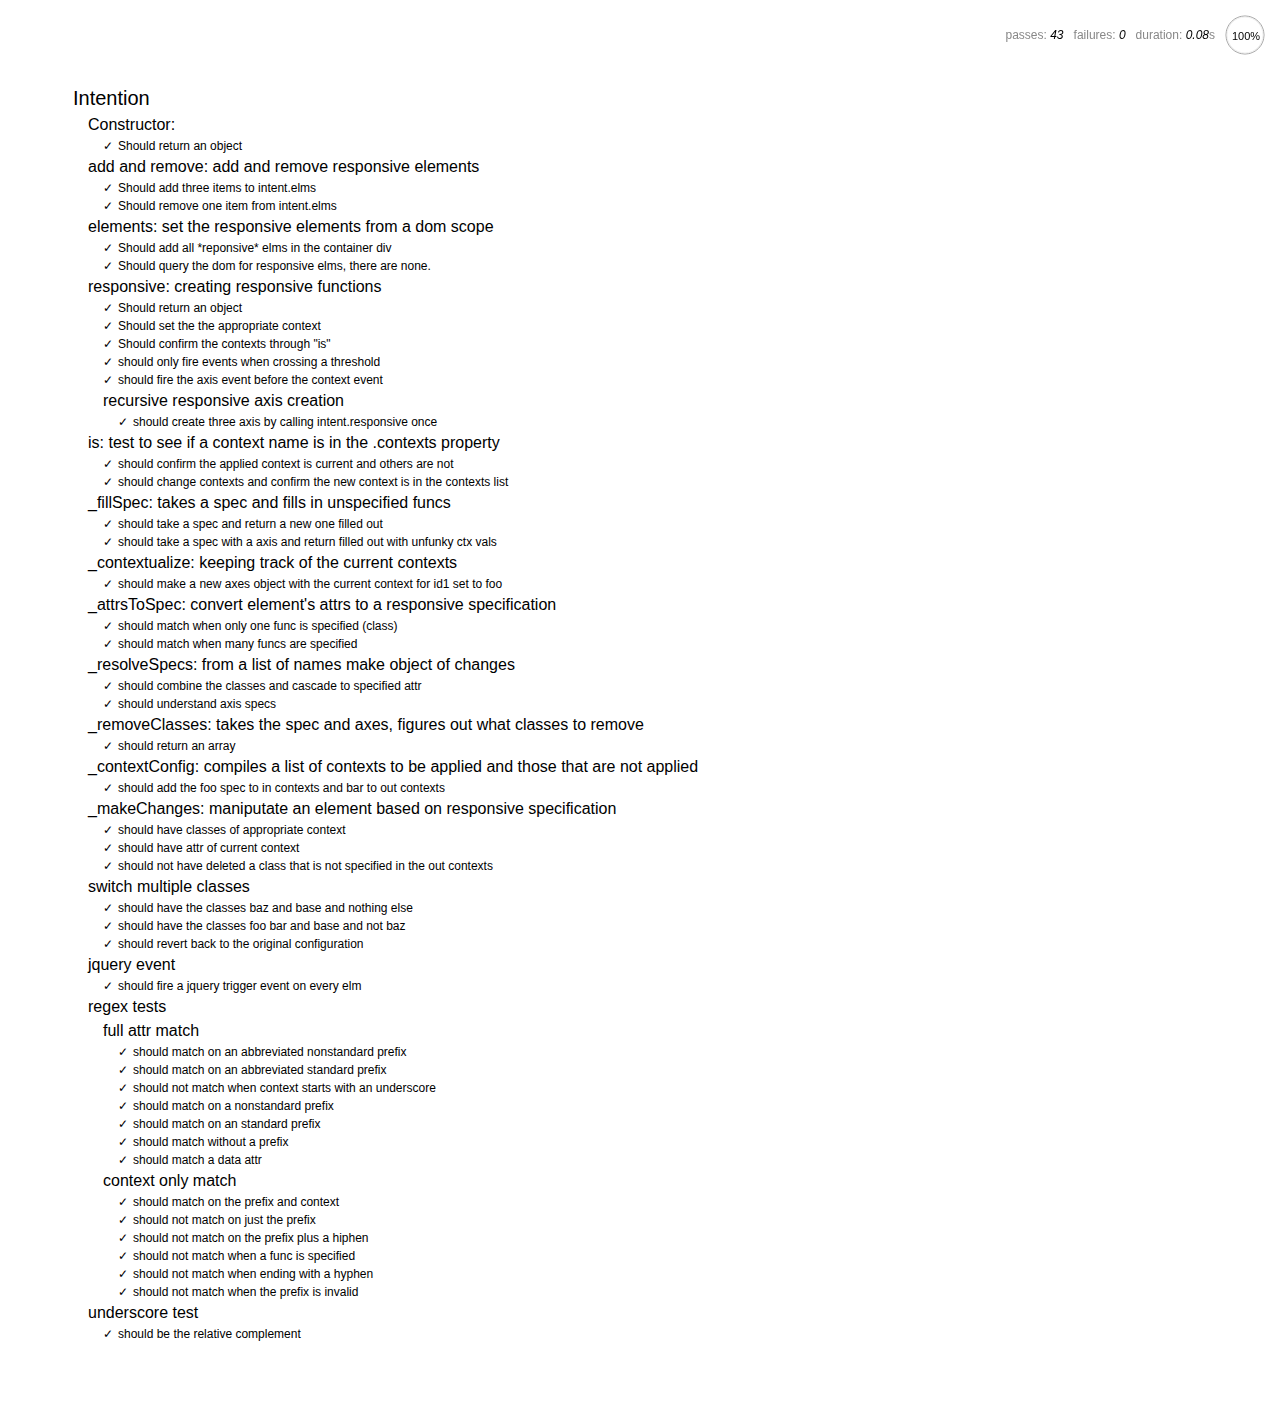
<file: intention/test/index.html>
<!doctype html>
<html>
<head>
	<title>intention tests</title>

	<link rel="stylesheet" href="vendor/mocha.css" />

</head>
<body>
	<div id="mocha"></div>
  <script src="vendor/jquery.js"></script>

  <script src="vendor/mocha.js"></script>

  <script src="vendor/expect.js"></script>
  <script>mocha.setup('bdd')</script>

  <!-- source -->
  <script src="vendor/underscore.js"></script>
  <script src="../intention.js"></script>

  <!-- tests -->
  <script src="intention.tests.js"></script>

	<script>
    $(function() {
      mocha.run();
    })
  </script>
</body>
</html>
</file>
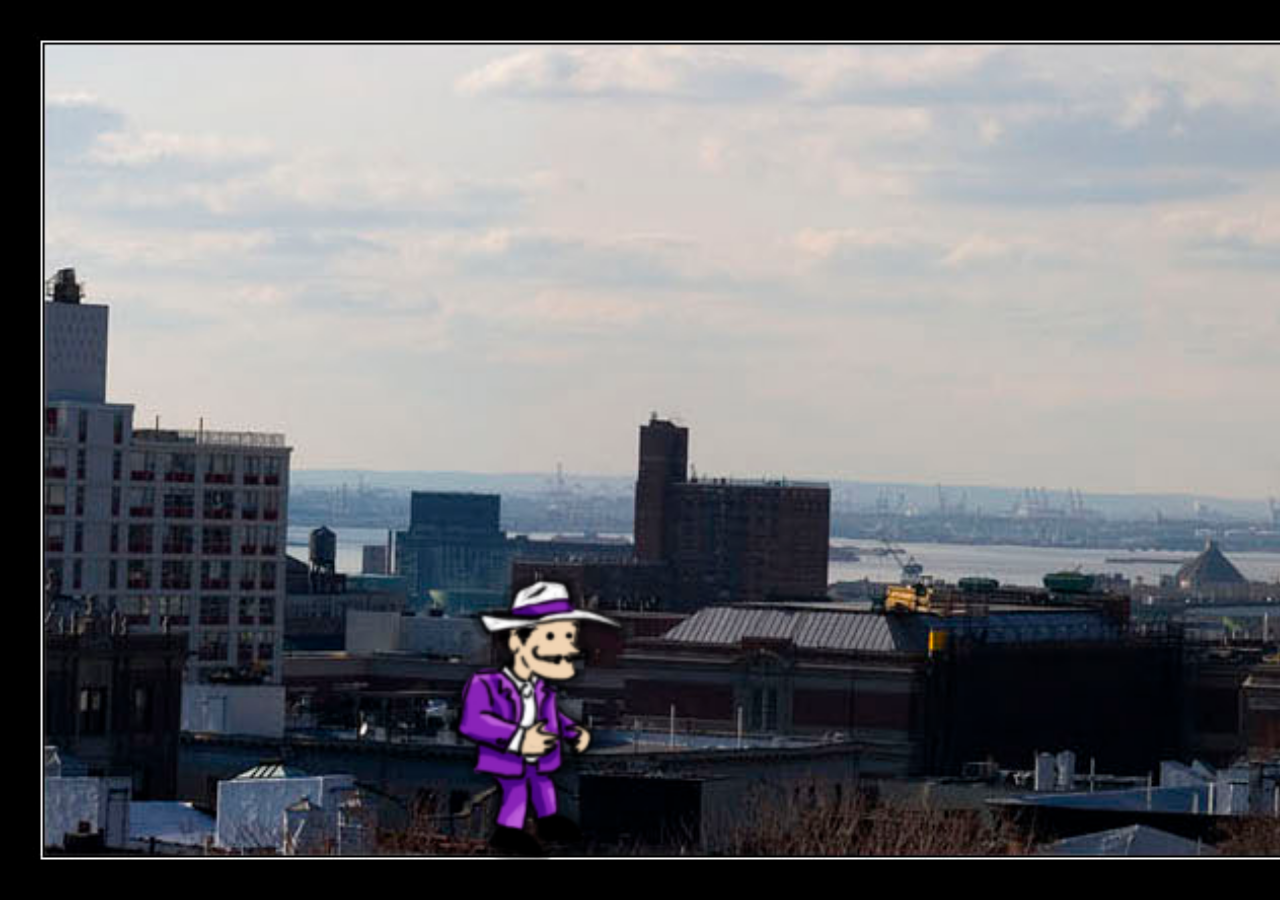
<file: intention/examples/animation/index.html>
<!DOCTYPE html>
<html>
<head>
	<style>
		body {
			position: absolute;
			height:100%;
			width: 100%;
			top:0;
			left:0;
			margin:0;
		}

		.panorama {
			height:100%;
			background:red;
			position: relative;
		}

		.panorama img {
			height:100%;
			display: block;
		}

		#guy {
			height:200px;
			width: 200px;
			position: fixed;
			bottom:0;
			left:50%;
			margin-left:-100px;
			/*background: yellow;*/
			z-index: 2;
			background-image: url(img/walking.png);
			background-repeat: no-repeat;
			transform-origin:100% 100%;
			-webkit-transform-origin:100% 100%;
			-moz-transform-origin:100% 100%;

			transform:scale3d(2,2,2);
			-webkit-transform:scale3d(2,2,2);
			-moz-transform:scale3d(2,2,2);
		}

		#guy.step1.forwards {
			background-position:0 0;
		}
		#guy.step2.forwards {
			background-position:-200px 0;
		}
		#guy.step3.forwards {
			background-position:-400px 0;
		}
		#guy.step4.forwards {
			background-position:-600px 0;
		}

		#guy.step1.backwards {
			background-position:0px -200px;
		}
		#guy.step2.backwards {
			background-position:-200px -200px;
		}
		#guy.step3.backwards {
			background-position:-400px -200px;
		}
		#guy.step4.backwards {
			background-position:-600px -200px;
		}
	</style>

	<script src="http://ajax.googleapis.com/ajax/libs/jquery/1.9.1/jquery.min.js"></script>

	<script src="../../test/vendor/underscore.js"></script>
	<script src="../../intention.js"></script>

	<title>animation</title>

</head>
<body>
	<div class="panorama">
		<div id="guy" class="right"
			intent
                     in-walk:
                     in-direction:
			></div>

		<img src="img/Brooklyn_Panorama_2_small.jpg" />
	</div>
	<script>
		var intent = new Intention;

		var walking = intent.responsive({
     		ID:'walk',
      		contexts:[
	    	{name: 'step1', div:0},
	    	{name:'step2', div:1},
	    	{name:'step3', div:2},
	    	{name:'step4', div:3}],

	    	matcher: function(measure, ctx){
	    		return (Math.floor(measure/100) % 4) === ctx.div ? true : false;
	    	},

	    	measure: function(){
	    		return window.pageXOffset ? window.pageXOffset : window.document.documentElement.scrollLeft;
	    	}
	    }).respond;



		var lastXOffset = 0,

		flip = intent.responsive({
	      	ID:'direction',
	      	contexts:[
			{name:'backwards', val:0},
			{name:'forwards', val:1/0}],

			matcher: function(measure, ctx){
			if((measure - lastXOffset) < ctx.val) {
				lastXOffset = measure;
				return true;
			}

			lastXOffset = measure;
			return false;

			},

			measure: function(){
			return window.pageXOffset ? window.pageXOffset : window.document.documentElement.scrollLeft;
		  }

		}).respond;

		walking();
		flip();

		intent.elements(document);

		$(window).on('scroll', walking);
		$(window).on('scroll', flip);

	</script>
</body>
</html>
</file>
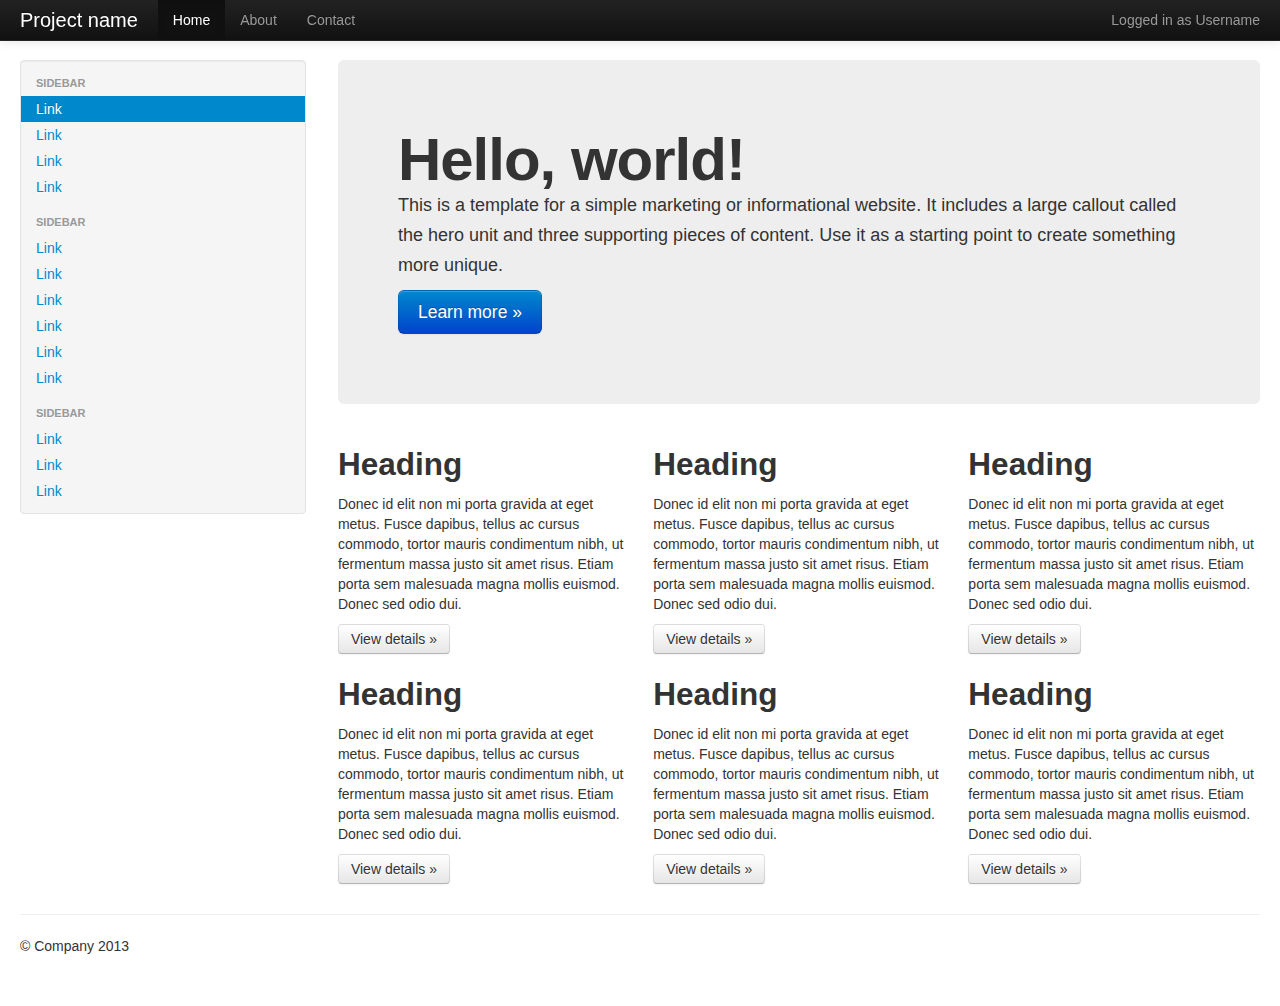
<file: intention/examples/bootstrapddd/index.html>
<!DOCTYPE html>
<html lang="en">
  <head>
    <meta charset="utf-8">
    <title>Bootstrap, from Twitter</title>
    <meta name="viewport" content="width=device-width, initial-scale=1.0">
    <meta name="description" content="">
    <meta name="author" content="">

    <!-- Le styles -->
    <link href="css/bootstrap.css" rel="stylesheet">
    <style type="text/css">
      body {
        padding-top: 60px;
        padding-bottom: 40px;
      }
      .sidebar-nav {
        padding: 9px 0;
      }

      @media (max-width: 980px) {
        /* Enable use of floated navbar text */
        .navbar-text.pull-right {
          float: none;
          padding-left: 5px;
          padding-right: 5px;
        }
      }
    </style>
    <link href="css/bootstrap-responsive.css" rel="stylesheet">

    <!-- HTML5 shim, for IE6-8 support of HTML5 elements -->
    <!--[if lt IE 9]>
      <script src="../assets/js/html5shiv.js"></script>
    <![endif]-->

  </head>

  <body>
    <div class="navbar navbar-inverse navbar-fixed-top">
      <div class="navbar-inner">
        <div class="container-fluid">
          <button type="button" class="btn btn-navbar" 
            intent
            in-mobile-data-toggle="collapse"
            in-mobile-data-target=".nav-collapse">

            <span class="icon-bar"></span>
            <span class="icon-bar"></span>
            <span class="icon-bar"></span>
          </button>
          <a class="brand" href="#">Project name</a>
          <div class="nav-collapse collapse">
            <p class="navbar-text pull-right">
              Logged in as <a href="#" class="navbar-link">Username</a>
            </p>
            <ul class="nav">
              <li class="active"><a href="#">Home</a></li>
              <li><a href="#about">About</a></li>
              <li><a href="#contact">Contact</a></li>
            </ul>
          </div><!--/.nav-collapse -->
        </div>
      </div>
    </div>

    <div class="container-fluid">
      <div class="row-fluid">
        <div class="span3">
          <div class="well sidebar-nav">
            <ul class="nav nav-list">
              <li class="nav-header">Sidebar</li>
              <li class="active"><a href="#">Link</a></li>
              <li><a href="#">Link</a></li>
              <li><a href="#">Link</a></li>
              <li><a href="#">Link</a></li>
              <li class="nav-header">Sidebar</li>
              <li><a href="#">Link</a></li>
              <li><a href="#">Link</a></li>
              <li><a href="#">Link</a></li>
              <li><a href="#">Link</a></li>
              <li><a href="#">Link</a></li>
              <li><a href="#">Link</a></li>
              <li class="nav-header">Sidebar</li>
              <li><a href="#">Link</a></li>
              <li><a href="#">Link</a></li>
              <li><a href="#">Link</a></li>
            </ul>
          </div><!--/.well -->
        </div><!--/span-->
        <div class="span9">
          <div class="hero-unit">
            <h1>Hello, world!</h1>
            <p>This is a template for a simple marketing or informational website. It includes a large callout called the hero unit and three supporting pieces of content. Use it as a starting point to create something more unique.</p>
            <p><a href="#" class="btn btn-primary btn-large">Learn more &raquo;</a></p>
          </div>
          <div class="row-fluid">
            <div class="span4">
              <h2>Heading</h2>
              <p>Donec id elit non mi porta gravida at eget metus. Fusce dapibus, tellus ac cursus commodo, tortor mauris condimentum nibh, ut fermentum massa justo sit amet risus. Etiam porta sem malesuada magna mollis euismod. Donec sed odio dui. </p>
              <p><a class="btn" href="#">View details &raquo;</a></p>
            </div><!--/span-->
            <div class="span4">
              <h2>Heading</h2>
              <p>Donec id elit non mi porta gravida at eget metus. Fusce dapibus, tellus ac cursus commodo, tortor mauris condimentum nibh, ut fermentum massa justo sit amet risus. Etiam porta sem malesuada magna mollis euismod. Donec sed odio dui. </p>
              <p><a class="btn" href="#">View details &raquo;</a></p>
            </div><!--/span-->
            <div class="span4">
              <h2>Heading</h2>
              <p>Donec id elit non mi porta gravida at eget metus. Fusce dapibus, tellus ac cursus commodo, tortor mauris condimentum nibh, ut fermentum massa justo sit amet risus. Etiam porta sem malesuada magna mollis euismod. Donec sed odio dui. </p>
              <p><a class="btn" href="#">View details &raquo;</a></p>
            </div><!--/span-->
          </div><!--/row-->
          <div class="row-fluid">
            <div class="span4">
              <h2>Heading</h2>
              <p>Donec id elit non mi porta gravida at eget metus. Fusce dapibus, tellus ac cursus commodo, tortor mauris condimentum nibh, ut fermentum massa justo sit amet risus. Etiam porta sem malesuada magna mollis euismod. Donec sed odio dui. </p>
              <p><a class="btn" href="#">View details &raquo;</a></p>
            </div><!--/span-->
            <div class="span4">
              <h2>Heading</h2>
              <p>Donec id elit non mi porta gravida at eget metus. Fusce dapibus, tellus ac cursus commodo, tortor mauris condimentum nibh, ut fermentum massa justo sit amet risus. Etiam porta sem malesuada magna mollis euismod. Donec sed odio dui. </p>
              <p><a class="btn" href="#">View details &raquo;</a></p>
            </div><!--/span-->
            <div class="span4">
              <h2>Heading</h2>
              <p>Donec id elit non mi porta gravida at eget metus. Fusce dapibus, tellus ac cursus commodo, tortor mauris condimentum nibh, ut fermentum massa justo sit amet risus. Etiam porta sem malesuada magna mollis euismod. Donec sed odio dui. </p>
              <p><a class="btn" href="#">View details &raquo;</a></p>
            </div><!--/span-->
          </div><!--/row-->
        </div><!--/span-->
      </div><!--/row-->

      <hr>

      <footer>
        <p>&copy; Company 2013</p>
      </footer>

    </div><!--/.fluid-container-->

    <!-- Le javascript
    ================================================== -->
    <!-- Placed at the end of the document so the pages load faster -->
    <script src="js/jquery.js"></script>

    <script type="text/javascript" src="js/underscore.js"></script>
    <script type="text/javascript" src="../../intention.js"></script>
    <script type="text/javascript" src="../../context.js"></script>

    <script src="js/bootstrap.js"></script>
    
  </body>
</html>
</file>
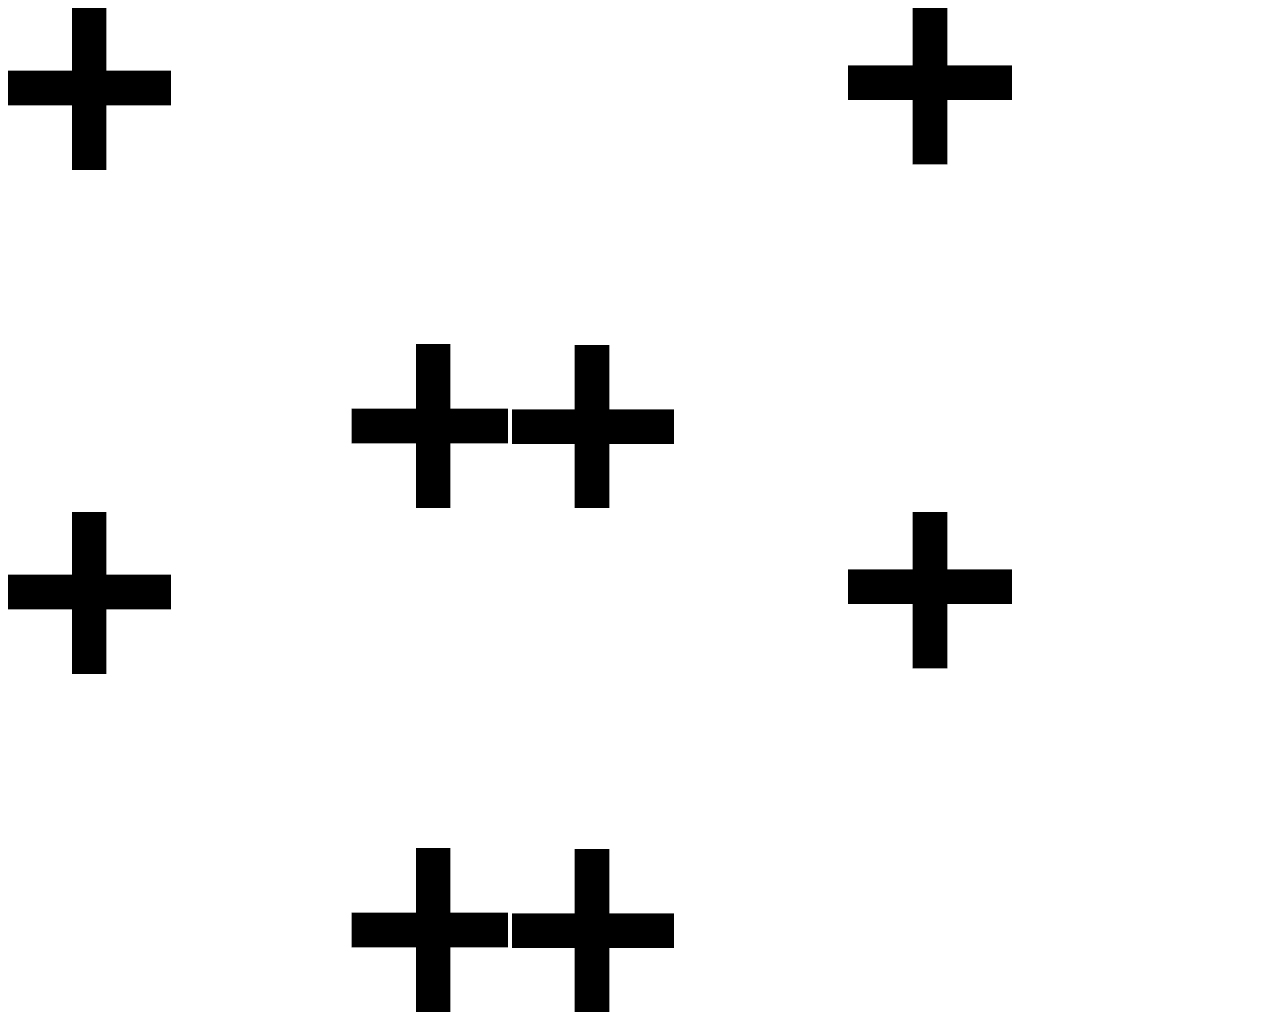
<file: intention/examples/performance/index.html>
<html>
<head>
	<title>image loading performance test</title>

</head>
<body>
	<img src="img/src.jpg" />
	<img intent in-base-src="img/tn-src.jpg" />
	<img intent in-base-src="img/tn-src2.jpg" />
	<img intent in-base-src="img/tn-src3.jpg" />
	<script src="http://ajax.googleapis.com/ajax/libs/jquery/1.9.1/jquery.min.js"></script>
	<script src="../../test/vendor/underscore.js"></script>
	<script src="../../intention.js"></script>
	<script type="text/javascript">
		var intent = new Intention;
		
		intent.responsive([{name:'base'}]).respond('base');

		intent.elements(document);

	</script>
</body>
</html>
</file>
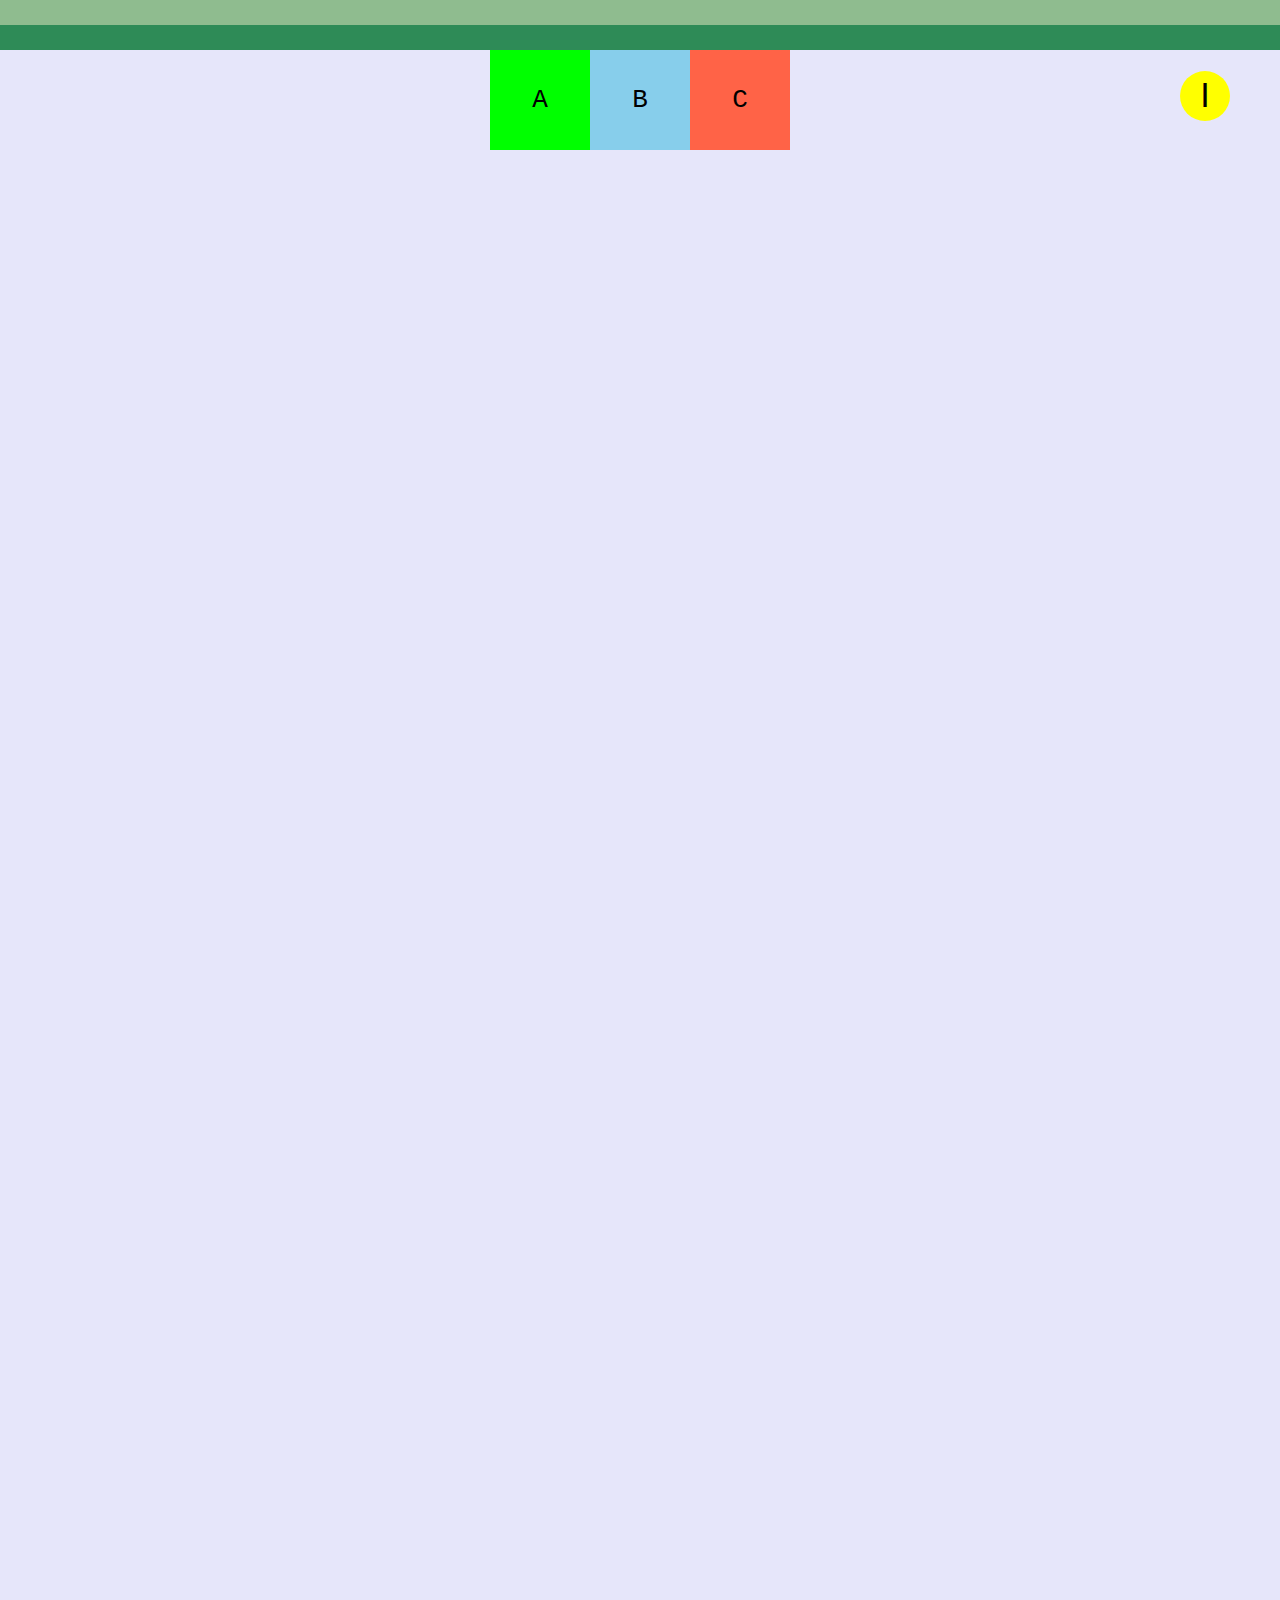
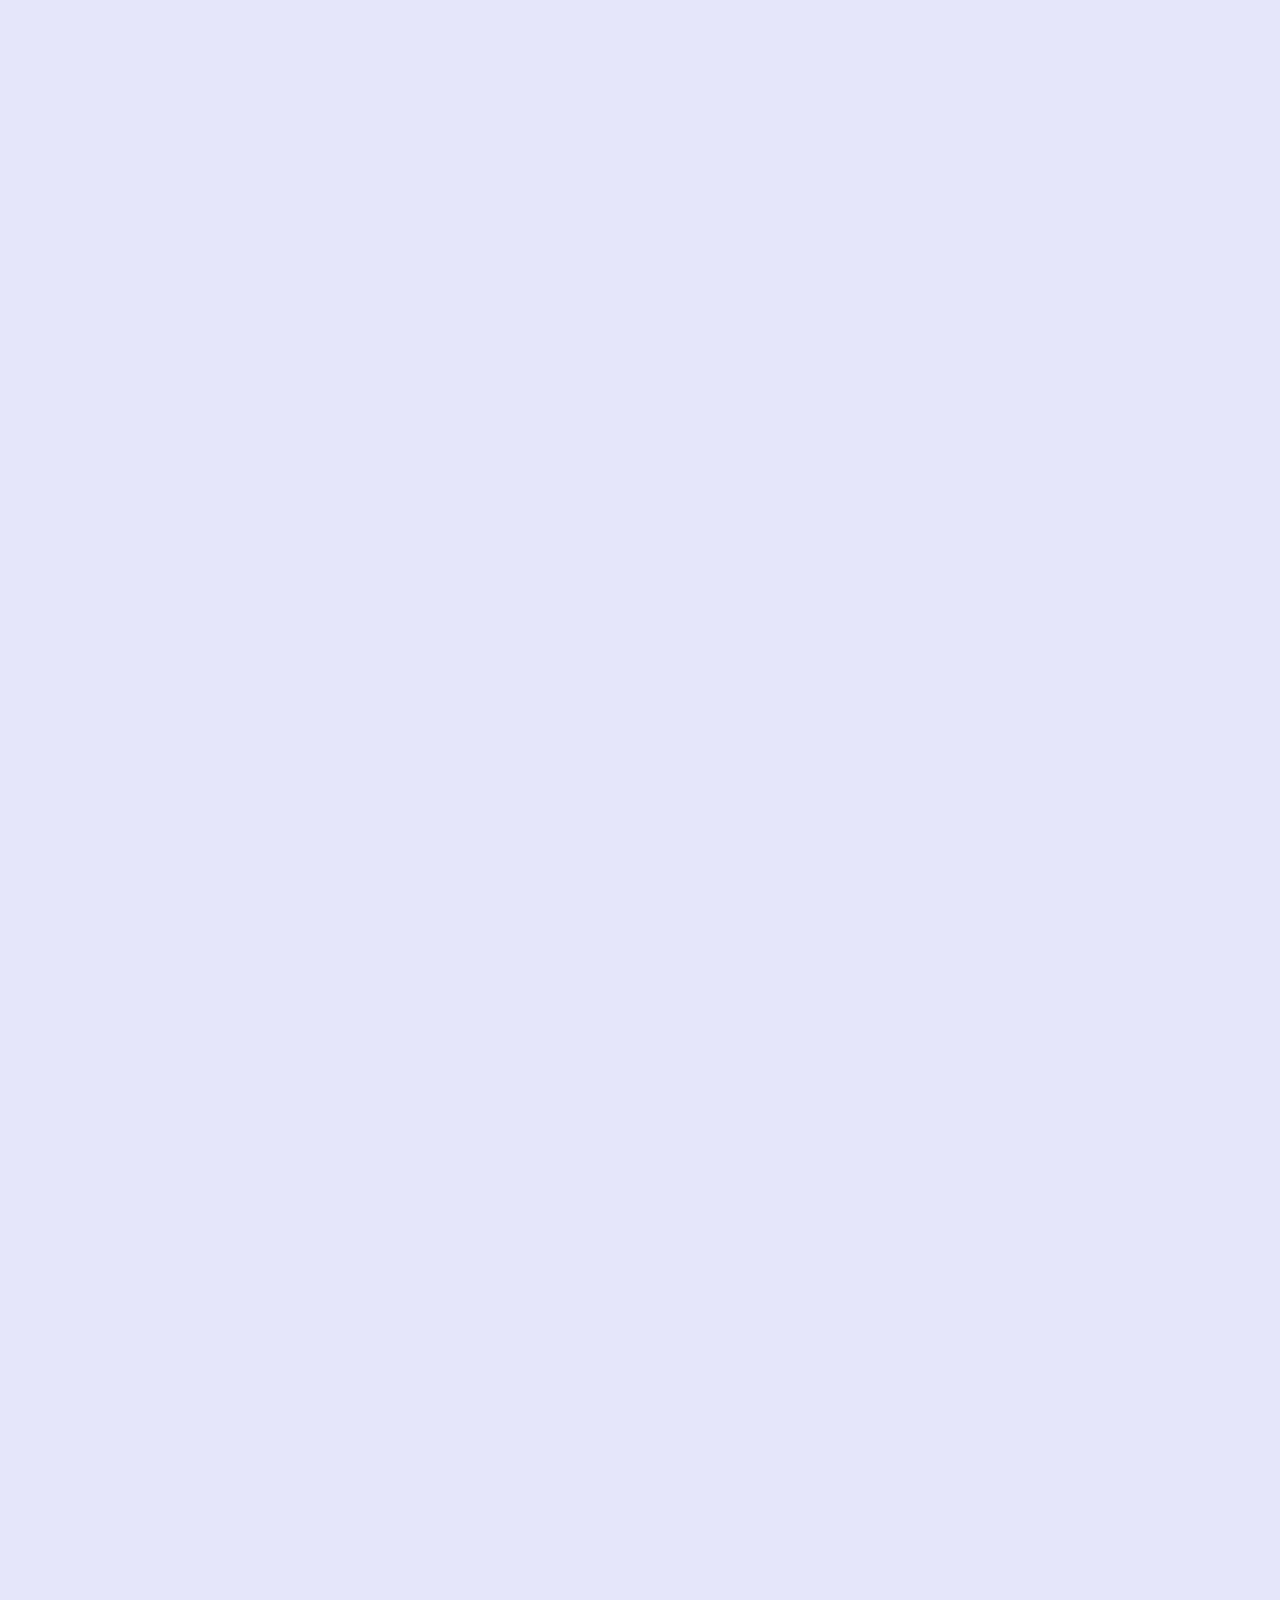
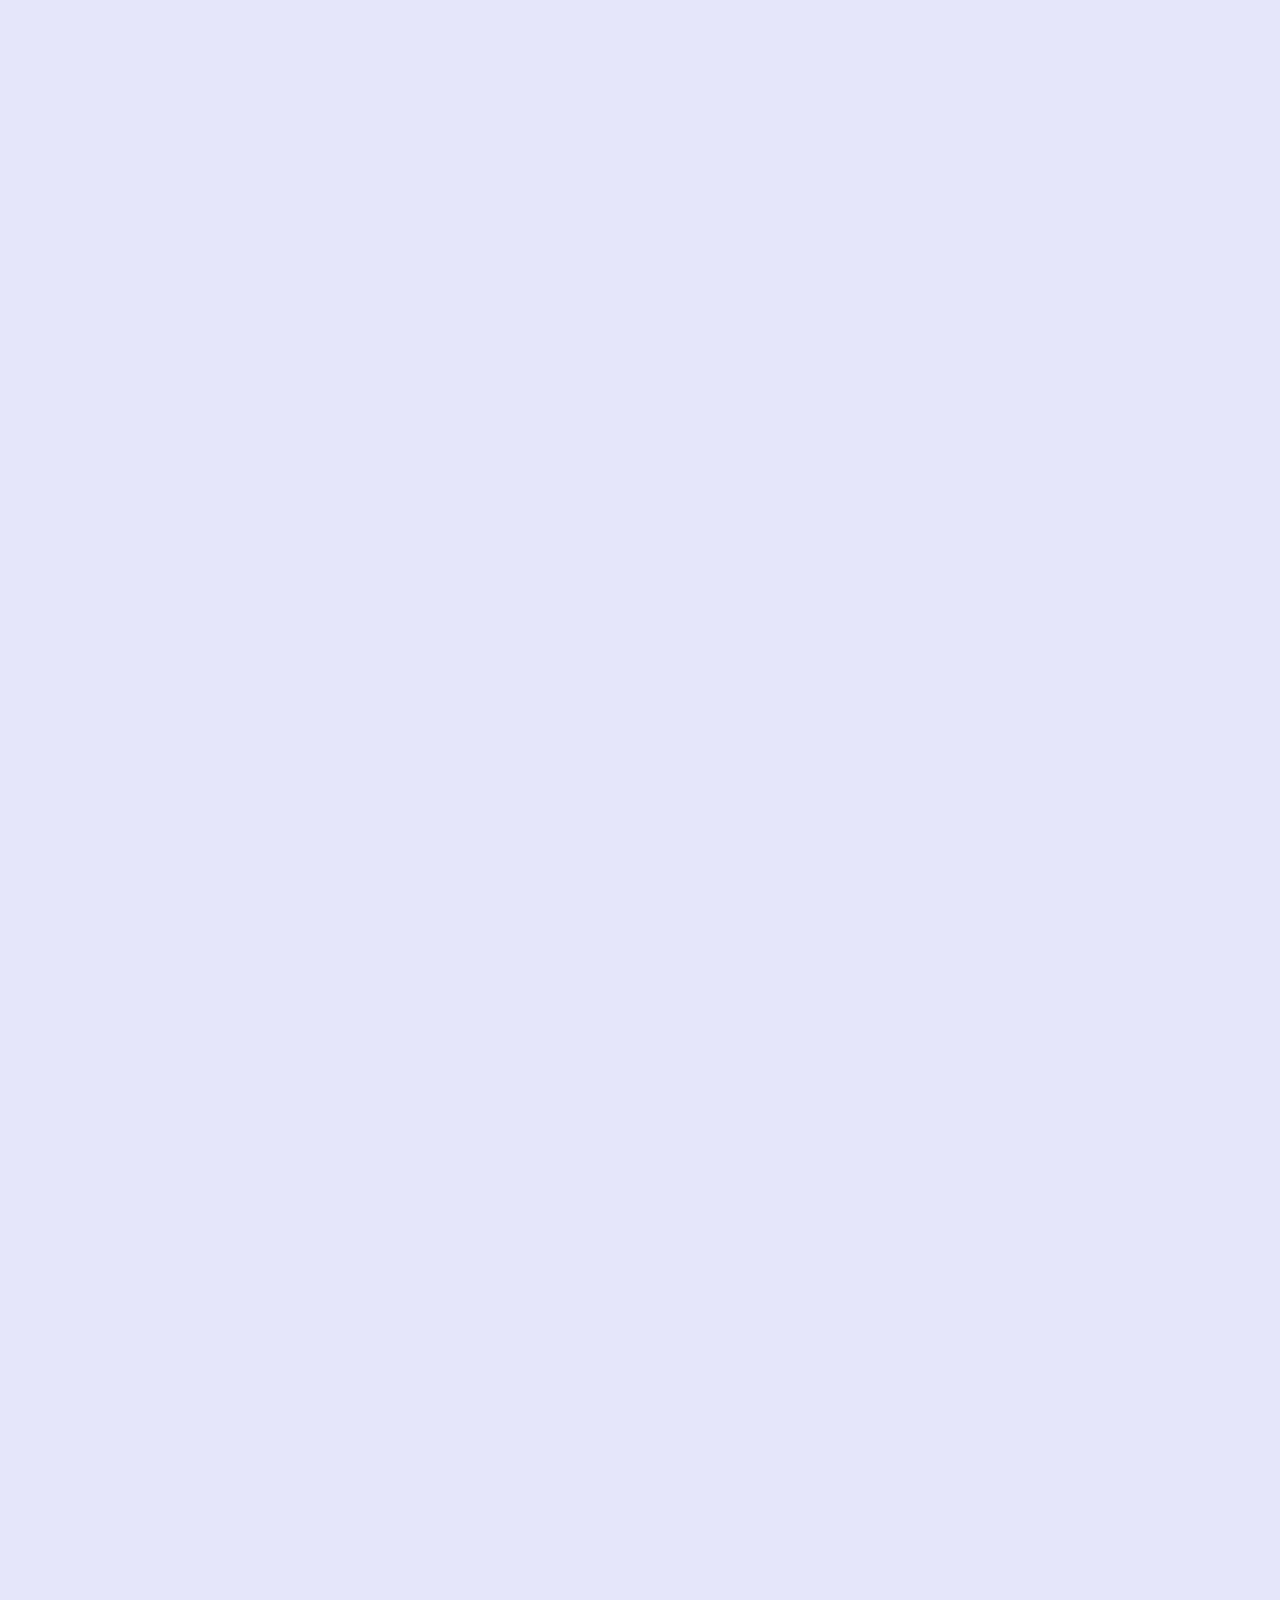
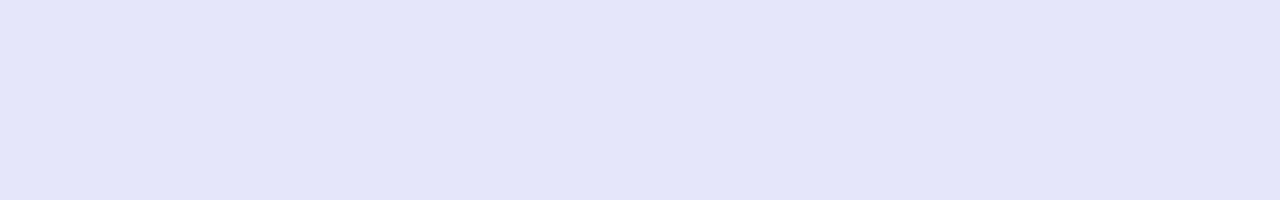
<file: intention/examples/scrolldepth/index.html>
<!DOCTYPE html>
<html>
  <head>
    <script src="http://ajax.googleapis.com/ajax/libs/jquery/1.9.1/jquery.min.js"></script>
    <script type="text/javascript" src="../../test/vendor/underscore.js"></script>
    <script type="text/javascript" src="../../intention.js"></script>
    <meta name="viewport" content="width=device-width, initial-scale=1, maximum-scale=1, user-scalable=no" />
    <meta name="apple-mobile-web-app-capable" content="yes"><meta name="format-detection" content="telephone=no">
    <style type="text/css">

      body {
      height:5000px;
      font-family: monospace;
      margin:0;
      background:lavender;
      }

      #intro {
      height:25px;
      background:darkseagreen;
      }

      .fix #intro {
      margin-top:25px;
      }

      nav {
      height:25px;
      background:seagreen;
      }

      .fix nav{
      position: fixed;
      top:0;
      left:0;
      z-index: 10;
      width: 100%;
      }

      h1 {
      white-space: nowrap;
      font-weight: normal;
      text-transform: uppercase;
      text-align: center;
      width: 300px;
      margin:0 auto;
      }


      h2 {
      position: fixed;
      text-align: center;
      top:50px;
      right:50px;
      font-size: 25px;
      height:50px;
      line-height: 50px;
      width:50px;
      background: yellow;
      border-radius: 50%;
      }

      h2.one:after {
      content:'|';
      }

      h2.two:after {
      content:'/';
      }

      h2.three:after {
      content:'-';
      }

      h2.four:after {
      content:'\\';
      }

      h1:after {
      content:'.';
      clear:both;
      height:0;
      visibility: hidden;
      display: block;
      }

      h1 span {
      height:100px;
      width:100px;
      float:left;
      line-height: 100px;
      }

      .a {
      background:lime;
      }
      .b {
      background:skyblue;
      }
      .c {
      background: tomato;
      }

    </style>
  </head>
  <body>
    <header intent in-beyond-class="fix"
	    in-shallow-class="">
      <div id="intro"></div>
      <nav></nav>
    </header>

    <h1 intent in-mobile-class="mobile"
	in-tablet-class="tablet"
	in-standard-class="standard"
	in-frequenter-class="frequenter"
	in-returning-class="returning"
	in-first-class="first"
	>
      <span intent in-base-class="a"
	    in-base-append='h1'
	    in-base-append='h1'>a</span>
      <span intent in-base-class="b"
	    in-base-append='h1'
	    in-tablet-after='.c'>b</span>
      <span intent in-base-class="c"
	    in-base-append='h1'
	    in-tablet-prepend='h1'>c</span>

    </h1>

    <h2 intent
	in-f1-class="one"
	in-f2-class="two"
	in-f3-class="three"
	in-f4-class="four"></h2>

  </body>
  <script src="scrolldepth.js">

                     </script>
</html>
</file>
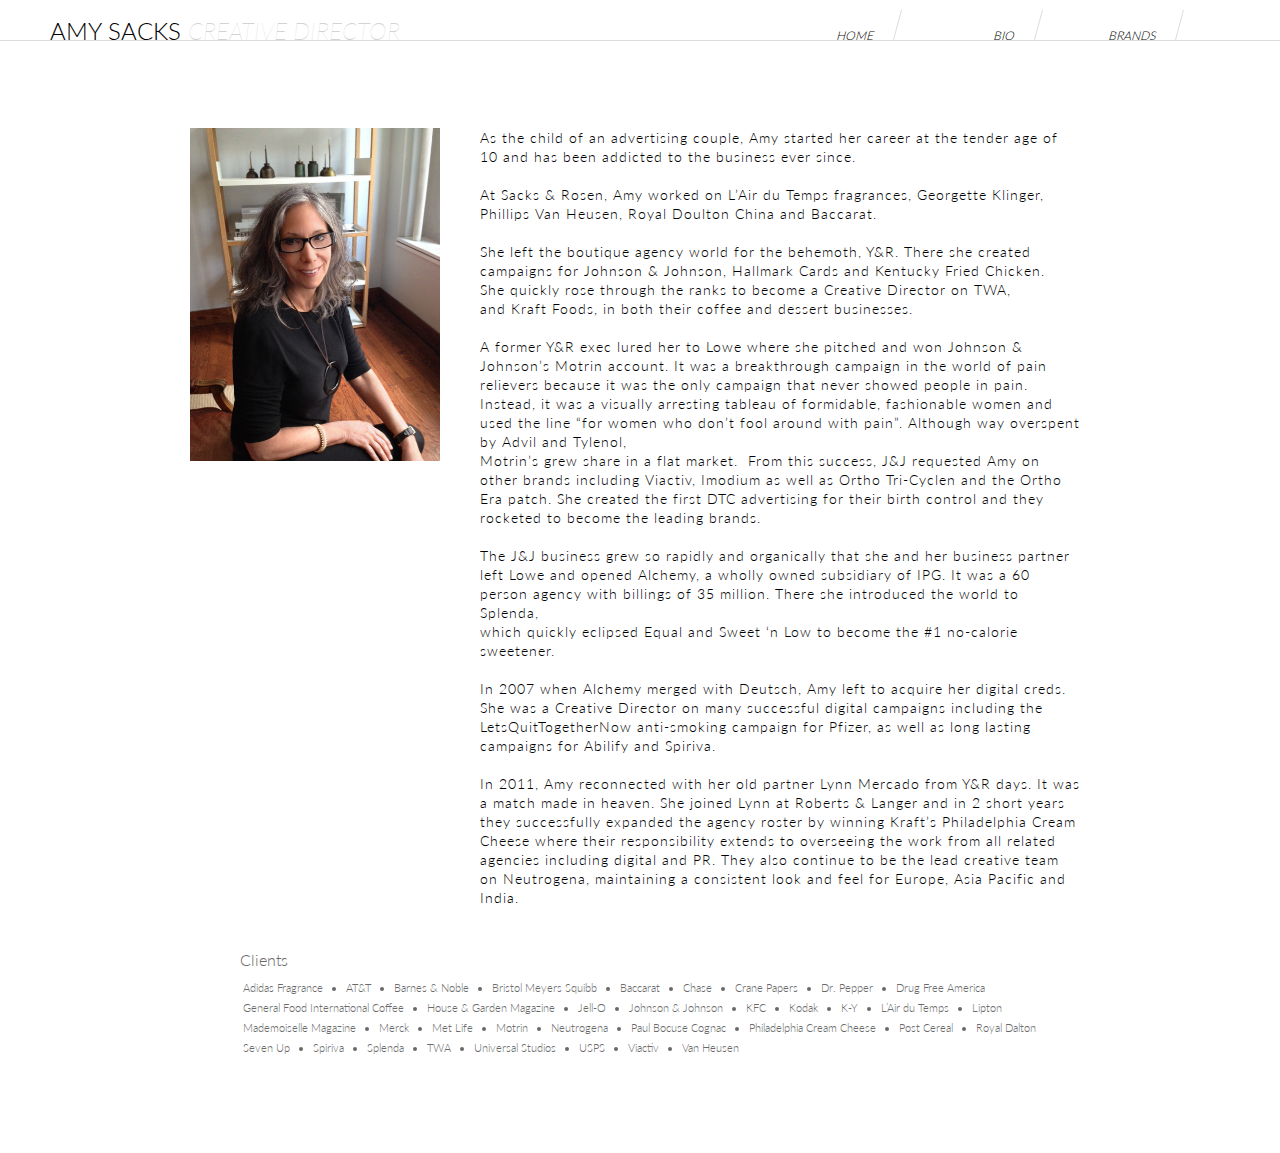
<file: about.html>
<!DOCTYPE html>
<html lang="en">
	<head>
		
		<link href="css/template.css" rel="stylesheet" />
		<link href="css/work.css" rel="stylesheet" />
		<link href="css/about.css" rel="stylesheet" />
		<link href="css/nav.css" rel="stylesheet" />

		<meta charset="utf-8" />
		<meta name="viewport" content="width=device-width, initial-scale=1, maximum-scale=1" />

		<link href="intention/examples/grid/css/responsivegrid.css" rel="stylesheet" />
		<link href='http://fonts.googleapis.com/css?family=Open+Sans+Condensed:300' rel='stylesheet' type='text/css'>
		<link href='http://fonts.googleapis.com/css?family=Lato:100,300,400,100italic,300italic' rel='stylesheet' type='text/css'>

		<script src="intention/test/vendor/underscore.js"></script>
	    <script src="intention/test/vendor/jquery.js"></script>
	    <script src="intention/intention.js"></script>
	    <script src="intention/context.js"></script>
		
	</head>

	<body in data-in-base-class="" class="standard" data-in-tablet-class="tablet" data-in-standard-class="standard" data-in-mobile-class="mobile">

		<div class="fullwide ux theme grid col10wide colum" 
		in
		data-in-base-class="ux theme grid colum"
		data-in-mobile-class="col3wide" 
		data-in-tablet-class="col6wide" 
		data-in-standard-class="col10wide" 
		>

		 <div class="topNav"
		in
		data-in-mobile-class="topNavM" 
		data-in-tablet-class="topNavT"
		data-in-standard-class="topNav" >
			<div class="title">Amy Sacks  <span>Creative Director  </span></div>
				

				<ul>

					<li><a href="index.html">home</a></li>
					
					<li><a href="/AmySacks/about.html">bio</a></li>
					
					<li in onmouseover="drop();"
					data-in-mobile-onmouseover="dropM();" 
					data-in-tablet-onmouseover="drop();"
					data-in-standard-onmouseover="drop();">brands</li>

					

				</ul>
				<div class="dropDown">
					<ul>
					
						<li><a href="/AmySacks/Barnes&Noble.html">Barnes & Noble</a></li>		
						<li><a href="/AmySacks/Philadelphia.html">Philadelphia</a></li>				
						<li><a href="/AmySacks/neutrogena.html">Neutrogena</a></li>					
						<li><a href="/AmySacks/ky.html">K-Y</a></li>				
						<li><a href="/AmySacks/chase.html">Chase</a></li>					
						<li><a href="/AmySacks/Splenda.html">Splenda</a></li>
						<li><a href="/AmySacks/Motrin.html">Motrin</a></li>
						
					</ul>
				</div>
			</div>


			<div class="about"
			in
			data-in-base-class="about"
			data-in-base-onmouseover="rise();"
			data-in-mobile-class="mAbout" 
			data-in-mobile-onmouseover="riseM();" 
			data-in-tablet-class="tAbout" 
			>
				<div class="biopic"></div>
				<!-- <div class="contact">Contact<br><br>Lmercado1@aol.com</div> -->

				<div class="fullText">

					As the child of an advertising couple, Amy started her career at the tender age of 10 and has been addicted to the business ever since. 

					<br><br>
					At Sacks & Rosen, Amy worked on L’Air du Temps fragrances, Georgette Klinger, Phillips Van Heusen, Royal Doulton China and Baccarat.  

					<br><br>
					She left the boutique agency world for the behemoth, 
					Y&R. There she created campaigns for Johnson & Johnson, Hallmark Cards and Kentucky Fried Chicken.<br> She quickly rose through the ranks to become a Creative Director on TWA,<br> and Kraft Foods, in both their coffee and dessert businesses.
 
					<br><br>
					A former Y&R exec lured her to Lowe where she pitched and won Johnson & Johnson’s Motrin account. It was a breakthrough campaign in the world of pain relievers because it was the only campaign that never showed people in pain. Instead, it was a visually arresting tableau of formidable, fashionable women and used the line “for women who don’t fool around with pain”. Although way overspent by Advil and Tylenol,<br> Motrin’s grew share in a flat market.  From this success, J&J requested Amy on other brands including Viactiv, Imodium as well as Ortho Tri-Cyclen and the Ortho Era patch. She created the first DTC advertising for their birth control and they rocketed to become the leading brands.

					<br><br>
					The J&J business grew so rapidly and organically that she and her business partner <br>left Lowe and opened Alchemy, a wholly owned subsidiary of IPG. It was a 60 person agency with billings of 35 million. There she introduced the world to Splenda,<br> which quickly eclipsed Equal and Sweet ‘n Low to become the #1 no-calorie sweetener. 

					<br><br>
					In 2007 when Alchemy merged with Deutsch, Amy left to acquire her digital creds.<br> She was a Creative Director on many successful digital campaigns including the LetsQuitTogetherNow anti-smoking campaign for Pfizer, as well as long lasting campaigns for Abilify and Spiriva.
					
					<br><br>
					In 2011, Amy reconnected with her old partner Lynn Mercado from Y&R days. It was a match made in heaven. She joined Lynn at Roberts & Langer and in 2 short years they successfully expanded the agency roster by winning Kraft’s Philadelphia Cream Cheese where their responsibility extends to overseeing the work from all related agencies including digital and PR. They also continue to be the lead creative team on Neutrogena, maintaining a consistent look and feel for Europe, Asia Pacific and India.
					
				</div>

				<div class="clients">Clients

					<ul>
						<div class="bruta"></div>
						<li class="no-disc">Adidas Fragrance</li>
						<li>AT&T</li>
						<li>Barnes & Noble</li>
						<li>Bristol Meyers Squibb</li>
						<li>Baccarat</li>
						<li>Chase</li>
						<li>Crane Papers</li>
						<li>Dr. Pepper</li>
						<li class="no-disc">Drug Free America</li>
						<li>General Food International Coffee</li> 
						 
						<li>House & Garden Magazine</li>
						<li>Jell-O</li>
						<li>Johnson & Johnson</li>
						<li>KFC</li>
						<li>Kodak</li>
						<li class="no-disc">K-Y</li>
						<li>L’Air du Temps</li>
						<li>Lipton</li>
						<li>Mademoiselle Magazine</li>
						<li>Merck</li>  
 						<li>Met Life</li> 
						<li>Motrin</li>
						<li>Neutrogena</li>
						<li>Paul Bocuse Cognac</li>
						<li>Philadelphia Cream Cheese </li>
						<li class="no-disc">Post Cereal</li>
						<li>Royal Dalton</li>
						<li>Seven Up</li>
						<li>Spiriva</li>
						<li>Splenda</li>
						<li>TWA</li>
						<li>Universal Studios</li>
						<li>USPS</li>
						<li>Viactiv</li>
						<li>Van Heusen</li>
					</ul>

					<div class="blocker"></div>

					<!-- <ul>
						<li>Adidas Fragrance</li>
						<li>Amtrak</li>
						<li>AT&T</li>
						<li>beauty.com</li>
						<li>Bristol Meyers Squibb</li>
						<li>Buick</li>
						<li>Caress</li>
						<li>GM</li>
						<li>Hunter Douglas</li>
						<li>Hush Puppies</li>
						<li>Jell-O</li>
						<li>Jergens</li>
						<li>Johnson & Johnson</li>
						<li>KFC</li>
						<li>Lee Jeans</li>
						<li>Lipton Iced Tea</li>
						<li>Lorillard Anti-Smoking Campaign</li>
						<li>Loro Piana</li>
						<li>Lycra</li>
						<li>Merck</li>
						<li>Met Life</li>
						<li>MicroCotton</li>
						<li>Milk</li>
						<li>Neutrogena</li>
						<li>o.b. tampons</li>
						<li>Pillsbury</li>
						<li>Piz Buin</li>
						<li>President Cheese</li>
						<li>Progressive Auto Insurance</li>
						<li>Stetson</li>
						<li>3 Musketeers</li>
						<li>Smith Barney</li>
						<li>Time Magazine</li>
						<li>Tropicana</li>
						<li>Universal Studios</li>
						<li>Verizon</li>
						<li>Weight Watchers</li>
					</ul> -->

				</div>
				

			</div>



		</div>


	<script src="js/slide.js" type="text/javascript"></script>




	</body>

</html>
</file>
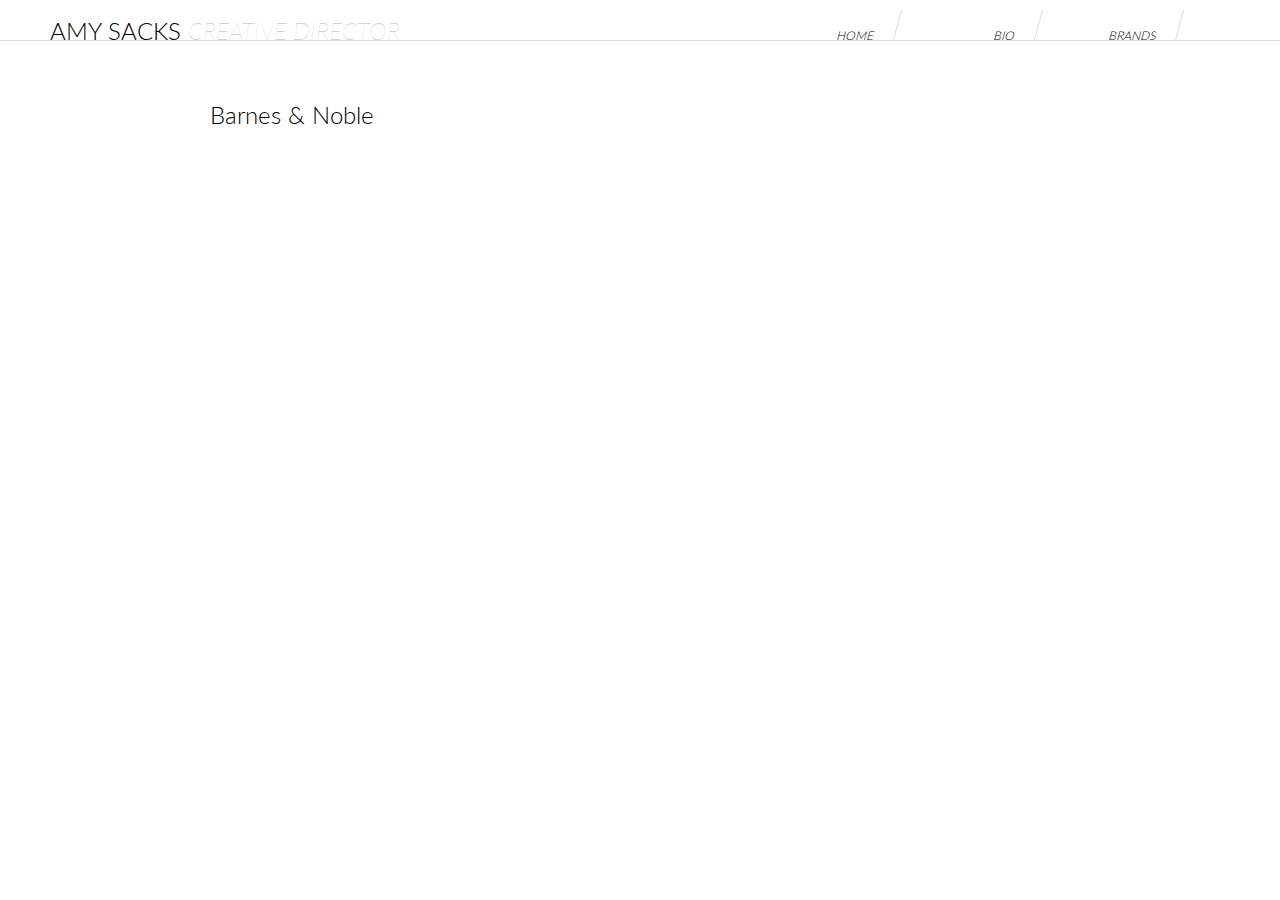
<file: Barnes&Noble.html>
<!DOCTYPE html>
<html lang="en">
	<head>
		<link href="css/template.css" rel="stylesheet" />
		<link href="css/work.css" rel="stylesheet" />
		<link href="css/nav.css" rel="stylesheet" />

		<meta charset="utf-8" />
		<meta name="viewport" content="width=device-width, initial-scale=1, maximum-scale=1" />

		<link href="intention/examples/grid/css/responsivegrid.css" rel="stylesheet" />
		<link href='http://fonts.googleapis.com/css?family=Open+Sans+Condensed:300' rel='stylesheet' type='text/css'>
		<link href='http://fonts.googleapis.com/css?family=Lato:100,300,400,100italic,300italic' rel='stylesheet' type='text/css'>

		<script src="intention/test/vendor/underscore.js"></script>
	    <script src="intention/test/vendor/jquery.js"></script>
	    <script src="intention/intention.js"></script>
	    <script src="intention/context.js"></script>
		
	</head>

	<body in data-in-base-class="" class="standard" data-in-tablet-class="tablet" data-in-standard-class="standard" data-in-mobile-class="mobile">

		<div class="fullwide ux theme grid col10wide colum" 
		in
		data-in-base-class="ux theme grid colum"
		data-in-mobile-class="col3wide" 
		data-in-tablet-class="col6wide" 
		data-in-standard-class="col10wide" >

		<div class="topNav"
		in
		data-in-mobile-class="topNavM" 
		data-in-tablet-class="topNavT"
		data-in-standard-class="topNav" >
			<div class="title">Amy Sacks  <span>Creative Director</span></div>
				

				<ul>

					<li><a href="index.html">home</a></li>
					
					<li><a href="/AmySacks/about.html">bio</a></li>
					
					<li in onmouseover="drop();"
					data-in-mobile-onmouseover="dropM();" 
					data-in-tablet-onmouseover="drop();"
					data-in-standard-onmouseover="drop();">brands</li>

					

				</ul>
				<div class="dropDown">
					<ul>
					
						<li><a href="/AmySacks/Barnes&Noble.html">Barnes & Noble</a></li>		
						<li><a href="/AmySacks/Philadelphia.html">Philadelphia</a></li>				
						<li><a href="/AmySacks/neutrogena.html">Neutrogena</a></li>					
						<li><a href="/AmySacks/ky.html">K-Y</a></li>				
						<li><a href="/AmySacks/chase.html">Chase</a></li>					
						<li><a href="/AmySacks/Splenda.html">Splenda</a></li>
						<li><a href="/AmySacks/Motrin.html">Motrin</a></li>
						
					</ul>
				</div>



				<div class="container"  onmouseover="rise();"
				in
				data-in-mobile-class="containM"
				data-in-mobile-onmouseover="riseM();" 
				data-in-tablet-class="containT"
				data-in-tablet-onmouseover="rise();" 
				data-in-standard-onmouseover="rise();" >

					<div class="brandWork"
					in
					data-in-mobile-class="brandWorkM" 
					data-in-tablet-class="brandWorkT"
					data-in-standard-class="" >

						<div class="brand_title" onclick="slide();"
						in
						data-in-mobile-class="brand_title"
						data-in-tablet-class="brand_title" 
						data-in-standard-class="brand_title">Barnes & Noble</div>

							<div class="main">
								<iframe src="//player.vimeo.com/video/119637750" width="750" height="500" frameborder="0" webkitallowfullscreen mozallowfullscreen allowfullscreen></iframe>

							</div>

							<!-- <div class="subright">
								
								<img src="Brands/splenda/spa7.png" width="180" height="122">
								<img src="Brands/splenda/spa6.png" width="180" height="122">
								<p>Film<p>
							</div> -->

							<!-- <div class="subbottom">
								<img src="Brands/splenda/sp1.png" width="120" height="163">
								<img src="Brands/splenda/sp3.png" width="120" height="163">
								<img src="Brands/splenda/sp5.png" width="120" height="163">
								<img src="Brands/splenda/sp2.png" width="120" height="163">
								<img src="Brands/splenda/sp4.png" width="120" height="183">
								<p>Print/Digital<p>
							</div> -->

							


					</div>

				</div>




		</div>

		<script type="text/javascript">

		function drop () {
			document.querySelector(".dropDown").style.top="40px";
			
		}

		function rise () {
			document.querySelector(".dropDown").style.top="-40px";
		}

		function dropM () {
			document.querySelector(".dropDown").style.top="20px";
			
		}

		function riseM () {
			document.querySelector(".dropDown").style.top="-200px";
		}

		</script>


	</body>
</file>
<file: intention/test/vendor/mocha.css>
body {
  font: 20px/1.5 "Helvetica Neue", Helvetica, Arial, sans-serif;
  padding: 60px 50px;
}

#mocha h1, h2 {
  margin: 0;
}

#mocha h1 {
  margin-top: 15px;
  font-size: 1em;
  font-weight: 200;
}

#mocha .suite .suite h1 {
  margin-top: 0;
  font-size: .8em;
}

#mocha h2 {
  font-size: 12px;
  font-weight: normal;
  cursor: pointer;
}

#mocha .suite {
  margin-left: 15px;
}

#mocha .test {
  margin-left: 15px;
}

#mocha .test:hover h2::after {
  position: relative;
  top: 0;
  right: -10px;
  content: '(view source)';
  font-size: 12px;
  font-family: arial;
  color: #888;
}

#mocha .test.pending:hover h2::after {
  content: '(pending)';
  font-family: arial;
}

#mocha .test.pass.medium .duration {
  background: #C09853;
}

#mocha .test.pass.slow .duration {
  background: #B94A48;
}

#mocha .test.pass::before {
  content: '✓';
  font-size: 12px;
  display: block;
  float: left;
  margin-right: 5px;
}

#mocha .test.pass .duration {
  font-size: 9px;
  margin-left: 5px;
  padding: 2px 5px;
  color: white;
  -webkit-box-shadow: inset 0 1px 1px rgba(0,0,0,.2);
  -moz-box-shadow: inset 0 1px 1px rgba(0,0,0,.2);
  box-shadow: inset 0 1px 1px rgba(0,0,0,.2);
  -webkit-border-radius: 5px;
  -moz-border-radius: 5px;
  -ms-border-radius: 5px;
  -o-border-radius: 5px;
  border-radius: 5px;
}

#mocha .test.pass.fast .duration {
  display: none;
}

#mocha .test.pending {
  color: #0b97c4;
}

#mocha .test.pending::before {
  content: '◦';
  color: #0b97c4;
}

#mocha .test.fail {
  color: #c00;
}

#mocha .test.fail pre {
  color: black;
}

#mocha .test.fail::before {
  content: '✖';
  font-size: 12px;
  display: block;
  float: left;
  margin-right: 5px;
  color: #c00;
}

#mocha .test pre.error {
  color: #c00;
}

#mocha .test pre {
  display: inline-block;
  font: 12px/1.5 monaco, monospace;
  margin: 5px;
  padding: 15px;
  border: 1px solid #eee;
  border-bottom-color: #ddd;
  -webkit-border-radius: 3px;
  -webkit-box-shadow: 0 1px 3px #eee;
}

#error {
  color: #c00;
  font-size: 1.5  em;
  font-weight: 100;
  letter-spacing: 1px;
}

#stats {
  position: fixed;
  top: 15px;
  right: 10px;
  font-size: 12px;
  margin: 0;
  color: #888;
}

#stats .progress {
  float: right;
  padding-top: 0;
}

#stats em {
  color: black;
}

#stats li {
  display: inline-block;
  margin: 0 5px;
  list-style: none;
  padding-top: 11px;
}

code .comment { color: #ddd }
code .init { color: #2F6FAD }
code .string { color: #5890AD }
code .keyword { color: #8A6343 }
code .number { color: #2F6FAD }
</file>
<file: css/template.css>
@font-face {
font-family: HelveticaNeue-Light;
src: url("css/HelveticaNeue-UltraLight.otf") format("opentype");
}
body {
	width: 100%;
	height: 100%;
	position: absolute;
	top: 0px;
	left: 0px;
	background: white;
}
.container {
	width: 100%;
	height: 800px;
	position: absolute;
	top: 100px;
}

.brandWork {
	padding-left: 20px;
	width: 900px;
	position: absolute;
	left: -450px;
	margin-left: 50%;
	background: white;
	height: auto;
	min-height: 800px;
}

.brandWork .brand_title {
	font-family: 'Lato', sans-serif;
	font-weight: 300;
	font-size: 24px; 
	margin-bottom: 20px;
	width: 100%;
}

.brandWork .brand_title:hover {
	color: darkgrey;
	-webkit-transition: all 0.5s ease;
	-moz-transition: all 0.5s ease;
	-opera-transition: all 0.5s ease;
}

.brandWork .main {
	padding-top: 0px;
	/*border: 1px solid blue;*/
	width: auto;
	float: left;
	margin-right: 5%;
}


.main img {
	/*width: auto;*/
	/*border: 1px solid gainsboro;*/
}


.brandWork .subright {
	/*padding-top: 10px;*/
	/*padding-left: 40px;*/
	/*border-left: 1px dashed gainsboro;*/
	width: 20%;
	float: left;
	height: 430px;
}

.brandWork .subright img {
	/*width: 200px;*/
	height: auto;
	margin-bottom: 20px;
	margin-right: 20%;
	border: 1px solid gainsboro;
}

.brandWork #chase  {
	
	width: 350px;
	float: left;
	height: 430px;
}

.brandWork #chase img  {
	/*width: 150px;*/
	height: auto;
	margin-bottom: 20px;
	margin-right: 20px;
	border: 1px solid gainsboro;
}

.brandWork .subbottom {
	margin-top: 20px;
	padding-top: 20px;
	padding-bottom: 40px;
	/*border-top: 1px dashed black;*/
	width: 100%;
	float: left;
	height: auto;
}

.brandWork .subbottom img {
	margin-right: 20px;
	/*width: 250px;*/
	height: auto;
}

.brandWork #rule {
	border: 1px solid gainsboro;
}

.brandWork .subbottom .digital{
	vertical-align: top;
	/*height: 169px!important;
	width: auto;*/
}

.brandWork .digital img {
	margin-right: 20px;
	/*width: 450px;*/
	height: auto;
}

p {
	display: none;
}

/*TABLET */

 .containT {
	width: 100%;
	height: 800px;
	position: absolute;
	top: 100px;
	padding-left: 0px;
}

.containT p {
	display: block;
}

.brandWorkT {
	width: 560px;
	position: absolute;
	left: -280px;
	margin-left: 50%;
	background: white;
	height: 800px;
	min-height: 800px;
}

.brandWorkT .brand_title {
	font-family: 'Lato', sans-serif;
	font-weight: 300;
	font-size: 24px; 
	margin-bottom: 20px;
	width: 100%;
	color: black;
}


.brandWorkT .main {
	padding-top: 0px;
	width: auto;
	float: left;
	margin-bottom: 80px;
}

.brandWorkT .main iframe {
	height: 350px;
	width: 500px;
	border: 1px solid gainsboro;
}

.brandWorkT .main img {
	width: auto;
	width: 500px;
	border: 1px solid gainsboro;
}


.brandWorkT .subright {
	width: 500px;
	float: left;
	height: auto;
	border-top: 1px solid gainsboro;
	padding-top: 40px;
	margin-bottom: 40px;
}

.brandWorkT .subright p{
	font-size: 20px;
	position: absolute;
	margin-top:-70px;
	right: 90px;
	font-style: italic;
	color: gainsboro;
}

.brandWorkT .subright img {
	width: 144px;
	float: left;
	margin-right: 20px;
	margin-bottom: 0px;	
	border: 1px solid gainsboro;
}

.brandWorkT #chase  {
	width: 500px;
	
	height: auto;
	border-top: 1px solid gainsboro;
	padding-top: 40px;
	margin-bottom: 40px;
}

.brandWorkT #chase img  {
	width: 144px;
	float: right;
	margin-right: 20px;
	margin-bottom: 80px;	
	border: 1px solid gainsboro;
}

.brandWorkT .subbottom {
	margin-top: 40px;
	padding-top: 40px;
	padding-bottom: 40px;
	border-top: 1px solid gainsboro;
	width: 500px;
	float: left;
	height: auto;
}

.brandWorkT .subbottom img {
	margin-right: 19px;
	margin-bottom: 40px;
	width: 144px;
	height: auto;
}

.brandWork #rule {
	border: 1px solid gainsboro;
}

.brandWorkT .subbottom .digital{
	width: 400px;
	height: auto !important;
	margin-right: 0px;
}

.brandWorkT img .digital{
	margin-right: 0px!important;
	width: 450px;
	height: auto;
}

.brandWorkT .subbottom p{
	font-size: 20px;
	position: absolute;
	margin-top:-180px;
	right: 90px;
	font-style: italic;
	color: gainsboro;
}


/*MOBILE */

 .containM {
	width: 100%;
	height: 800px;
	position: absolute;
	top: 30px;
	padding-left: 0px;
	background: white;
	padding-top: 80px;
	z-index: 0;
}

.containM p {
	display: block;
}

.brandWorkM {
	width: 300px;
	position: absolute;
	left: -182px;
	margin-left: 50%;
	/*border: 1px solid lavender;*/
	background: white;
	height: auto;
	min-height: 800px;
}

.brandWorkM .brand_title {
	font-family: 'Lato', sans-serif;
	font-weight: 300;
	font-size: 18px; 
	margin-bottom: 20px;
	margin-left: 20px;
	width: 100%;
	color: black;
}

.brandWorkM .main {
	padding-top: 0px;
	width: auto;
	float: left;
	margin-bottom: 0px;
}


.brandWorkM  .main img {
	width: 320px;
	border: 1px solid gainsboro;
	margin-bottom: 20px;
}

.brandWorkM  .main iframe {
	height: 250px;
	width: 320px;
	border: 1px solid gainsboro;
	margin-bottom: 20px;
}


.brandWorkM .subright {
	width: 100%;
	float: left;
	height: auto;
	padding-top: 0px;
	margin-bottom: 0px;
}

.brandWorkM .subright p{
	font-size: 20px;
	position: absolute;
	margin-top:-70px;
	right: 90px;
	font-style: italic;
	color: gainsboro;
}

.brandWorkM .subright img {
	width: 320px !important;
	float: left;
	margin-right: 0px;
	margin-bottom: 20px;	
	border: 1px solid gainsboro;
}



.brandWorkM .subbottom {
	width: 100%;
	float: left;
	height: auto;
	padding-top: 0px;
	margin-bottom: 0px;
	margin-top: 0px;
}

.brandWorkM .subbottom img {
	width: 320px !important;
	float: left;
	margin-right: 0px;
	margin-bottom: 20px;	
	border: 1px solid gainsboro;
}


.brandWorkM p{
	display: none;
}
</file>
<file: css/work.css>
.sideNav {
	top: 13%;
	width: 170px;
	/*background: lavender;*/
	border-right: 1px dashed lightgrey;
	 
	position: fixed;
	margin-left: 50%;
	left: -620px;
}

.work {

	font-family: 'HelveticaNeue-UltraLight', 'Helvetica Neue UltraLight', 'Helvetica Neue', Arial, Helvetica, sans-serif; font-weight: 100; letter-spacing: 1px;
   	font-weight: 150;

	width: 880px;
	height: auto;
	position: absolute;
	margin-top: 7%;
	margin-left: 50%;
	left: -460px;
	
	/*border: 1px solid grey;*/
}

#gridMod {

	width: 250px;
	height: 150px;
	float: left;
	margin-left: 40px;
	margin-bottom: 100px;

}

#gridMod img {
	width:250px;
	height: 150px;
	opacity: 0.8;
	border: 1px solid lightgrey;
}


#gridMod img:hover {
	
	/*border: 1px solid black;*/
	color: black;
	opacity: 1;
	-webkit-transition: opacity 0.5s ease;
	-moz-transition: opacity 0.5s ease;
	-opera-transition: opacity 0.5s ease;
}

#gridMod a {
	
	text-decoration: none;
	width: 250px;
	color: black;
	font-size: 28px;
	opacity: 1;
	text-align: center;
	position: absolute;

}

/***************Tablet*****************/

.tWork {

	width: 650px;
	height: auto;
	position: absolute;
	margin-top: 80px;
	margin-left: 50%;
	left: -325px;
	/*border: 1px solid lavender;*/
}

.tWork #gridMod {

	width: 200px;
	height: 112px;
	/*border: 1px solid seagreen;*/
	float: left;
	margin-left: 10px;
	margin-bottom: 60px;
}

.tWork #gridMod img {

	width: 200px;
	height: 112px;

}

.tWork #gridMod a {
	position: absolute;
	width: 200px;
	margin-top: 0px;
	font-size: 22px;
	text-align: center;
}

/****************Mobile*****************/

.mWork {

	width: 250px;
	height: auto;
	position: absolute;
	margin-top: 40px;
	margin-left: 50%;
	left: -125px;
	/*border: 1px solid lavender;*/
}

.mWork #gridMod {

	width: 250px;
	height: 150px;
	/*border: 1px solid black;*/
	float: left;
	margin-left: 0px;
	margin-bottom: 100px;
}

.mWork #gridMod a {

	text-decoration: none;
	width: 250px;
	color: black;
	font-size: 22px;
	opacity: 1;
	text-align: center;
	position: absolute;

}
</file>
<file: css/about.css>
.about {

	font-family: 'Lato', sans-serif;
	font-weight: 300;
   	line-height: 14px;
	width: 900px;
	height: auto;
	position: absolute;
	top: 12%;
	margin-left: 50%;
	left: -470px;
	padding: 20px;

}

.biopic {
	
	width:250px;
	height: 333px;
	background-size: 250px 333px;
	background-image:url(Amy.jpg);
	float: left;
}

.contact {
	
	font-family: font-family: 'HelveticaNeue-UltraLight', 'Helvetica Neue UltraLight', 'Helvetica Neue', Arial, Helvetica, sans-serif; font-weight: 100; letter-spacing: 1px;
	position: absolute;
	top: 200px;
	width: 250px;
	height: 100px;
	color: #A8A8A8 ;
	font-size: 11px;
	text-align: right;
	float: left;
}


.fullText{
	
	width: 600px;
	height: auto;
	font-size: 14px;
	float: left;
	margin-left: 40px;
	letter-spacing: 1px;
	line-height: 19px;
}

.clients{
	
	margin-left: 50px;
	width: 88%;
	height: 200px;
	position: absolute;
	margin-top: 550px;
	top: 36%;
	color: dimgrey;
	list-style: disc !important;
}

.clients ul {
	
	margin-left: -60px;
	font-size: 11px;
	list-style: disc !important;
}

.clients ul li {
	
	line-height: 20px;
	float: left;
	margin-left: 23px;
	list-style-type: disc !important;
}

li .no-disc{

	padding-left: 0px;
	list-style-type: none !important;
}

.bruta {
	height: 120px;
	width: 10px;
	position: absolute;
	margin-left: 5px;
	z-index: 1;
	background: white;
	/*border: 1px solid tomato;*/
}

/****************Tablet*****************/

.tAbout {

	/*border:1px solid seagreen;*/
	width: 100%;
	height: auto;
	position: absolute;
	padding: 20px;
	left: 0px;
	margin-left: 0px;
	padding-left: 8%;
}

.tAbout .biopic {
	
	width:250px;
	height: 333px;
	background-size: 250px 333px;
	background-image:url(Amy.jpg);
	float: left;
}

.tAbout .contact {
	
	position: relative;
	top: 0px;
	margin-left: 20px;
	width: 50px;
	height: 165px;
	font-size: 11px;
	text-align: left;
	line-height: 8px;
	float: left;

}

.tAbout .fullText{
	
	width: 85%;
	height: auto;
	font-size: 14px;
	float: left;
	margin-left: 0px;
	margin-top: 20px;
	/*border: 1px solid lavender;*/
}

.tAbout .clients {
	
	width: 70%;
	height: 200px;
	position: absolute;
	top: 850px;
	left: 20px;
	/*padding-right: 20px;*/
	word-wrap: break-word;
}

.tAbout .clients ul {
	padding-left: 15px;
}

.tAbout li {
	 list-style-type: circle;
}

.tAbout .bruta {
	height: 250px;
	width: 10px;
	position: absolute;
	margin-left: 5px;
	z-index: 1;
	background: white;
	/*border: 1px solid tomato;*/
}


/****************Mobile*****************/

.mAbout {

	/*border:1px solid seagreen;*/
	width: 89%;
	height: auto;
	position: absolute;
	padding-top: 0px;
	left: 0px;
	margin-left: 0px;
	padding-left: 8%;
	margin-top: 80px;
}

.mAbout .biopic {
	
	width:250px;
	height: 333px;
	background-size: 250px 333px;
	background-image:url(Amy.jpg);
	float: left;
	margin-left: 10px;
	margin-top: -40px;
}

.mAbout .contact {
	
	position: absolute;
	top: 150px;
	margin-left: 0px;
	width: 50px;
	height: 165px;
	font-size: 11px;
	text-align: left;
	line-height: 8px;
	float: left;

}

.mAbout .fullText{
	
	width: 95%;
	height: auto;
	font-size: 10px;
	float: left;
	margin-left: 0px;
	margin-top: 40px;
	/*border: 1px solid lavender;*/
}

.mAbout .clients {
	
	width: 75%;
	height: 300px;
	position: absolute;
	bottom: -340px !important;
	top: auto;
	left: 0px;
	word-wrap: break-word;
}

.mAbout .clients ul {
	padding-left: 20px;
}

.mAbout li {
	 list-style-type: none;
}

.mAbout .blocker {
	height: 100px;
	width: 20px;
	background: 1px solid tomato;
	background: white;
	bottom: 50px;
	left: -60px;
	position: absolute;
}


.mAbout .bruta {
	height: 250px;
	width: 10px;
	position: absolute;
	margin-left: 5px;
	z-index: 1;
	background: white;
	/*border: 1px solid tomato;*/
}
</file>
<file: css/nav.css>
.topNav {
	width: 100%;
	height: 40px;
	position: absolute;
	top: 0px;
	font-family: 'Lato', sans-serif;
	font-weight: 300;
	font-size: 12px; 
   	background: white;
   	border-bottom: 1px solid gainsboro;
   	z-index: 1;
   	background: white;
}

.topNav ul {
	text-decoration: none;
	position: absolute;
	right:100px;
	top: 10px;
	margin: 0px;
	text-transform: uppercase;
	z-index: 2;
}

.topNav ul li {
	display: inline;
	position: absolute;
	height: 30px;
	width: auto;
	min-width: 120px;
	color: black;
	position: relative;
	float: left;
	text-align: right;
	padding-right: 20px;
	border-right: 1px solid gainsboro;
	line-height: 52px;
	/*background: tomato;*/
	 -webkit-transform: skew(-15deg); 
}

.topNav ul li a {

	text-decoration: none;
	color: black;
	
}

.topNav li :hover {
	color: #A8A8A8!important ;
}

.topNav li a:hover {
	color: #A8A8A8!important ;
}

.topNav .dropDown  {
	/*display: none;*/
	position: absolute;
	height: 30px;
	text-decoration: none;
	width: 100%;
	top: -200px;
	font-size: 12px;
	text-align: left !important;
	z-index: 0;
	background: whitesmoke;
	-webkit-transition: all 1s ease;
	-moz-transition: all 1s ease;
	-opera-transition: all 1s ease;

}

.topNav .dropDown ul{
	top: 0px;
	right: 60px;

}

.topNav .dropDpwn ul li {
	border-right: 1px solid white !important;
	color: red;
}


.topNav .dropDown ul a{
	color: black;

}

.title {
	position: absolute;
	width: 100%;
	height: 40px;
	top: 0px;
	left: 0px;
	padding-left: 50px;
	background: white;
	font-family: 'Lato', sans-serif;
	text-transform: uppercase;
	font-weight: 300; 
   	font-size: 24px;
   	z-index: 1;
   	line-height: 61px;
}

.title span {
	color: lightgrey;
	font-weight: 100; 
	font-style: italic;
}


/*TABLET*/


.topNavT{
	width: 100%;
	height: 40px;
	position: absolute;
	top: 0px;
	font-family: 'Lato', sans-serif;
	font-weight: 300;
	font-size: 12px; 
   	background: white;
   	border-bottom: 1px solid gainsboro;
   	z-index: 1;
   	background: white;
}

.topNavT ul {
	text-decoration: none;
	position: absolute;
	right:20px;
	top: 10px;
	margin: 0px;
	text-transform: uppercase;
	z-index: 2;
}

.topNavT ul li {
	display: inline;
	position: absolute;
	height: 30px;
	width: auto;
	min-width: 40px;
	color: black;
	position: relative;
	float: left;
	text-align: right;
	padding-right: 20px;
	border-right: 1px solid gainsboro;
	line-height: 52px;
	/*background: tomato;*/
	 -webkit-transform: skew(-15deg); 
}

.topNavT ul li a {

	text-decoration: none;
	color: black;
	
}

.topNavT li a:hover {
	color: #A8A8A8!important ;
}

.topNavT .dropDown  {
	/*display: none;*/
	position: absolute;
	max-height: 30px;
	text-decoration: none;
	width: 100%;
	height: 30px;
	/*top: -200px;*/
	font-size: 10px;
	text-align: left !important;
	z-index: 0;
	background: whitesmoke;
	-webkit-transition: all 2s ease;
	-moz-transition: all 2s ease;
	-opera-transition: all 2s ease;

}

.topNavT .dropDown ul{
	top: 0px;
	right: 20px;

}

.topNavT .dropDpwn ul li {
	border-right: 1px solid white !important;
	color: red;
	width: 40px;
}


.topNavT .dropDown ul a{
	color: black;

}

.topNavT .title {
	position: absolute;
	width: 100%;
	height: 40px;
	top: 0px;
	left: 0px;
	padding-left: 20px;
	background: white;
	font-family: 'Lato', sans-serif;
	text-transform: uppercase;
	font-weight: 300; 
   	font-size: 18px;
   	z-index: 1;
   	line-height: 67px;
}


.title span {
	color: lightgrey;
	font-weight: 100; 
	font-style: italic;
}


/*MOBILE*/


.topNavM{
	width: 100%;
	height: 40px;
	position: absolute;
	top: 0px;
	left: 0px;
	font-family: 'Lato', sans-serif;
	font-weight: 300;
	font-size: 12px; 
   	background: white;
   	border-bottom: 1px solid gainsboro;
   	z-index: 2;

}

.topNavM ul {
	text-decoration: none;
	position: absolute;
	margin: 0px;
	left: 0px;
	text-transform: uppercase;
	z-index: 2;
	height: 20px;
	width: 100%;
	margin-left: -40px !important;
	top: 40px;
	list-style-type: none;
	border-bottom: 1px solid white;
	background: gainsboro;
	text-align: right;

}

.topNavM ul li {
	display: inline;
	text-decoration: none;
	position: absolute;
	color: black;
	position: relative;
	/*float: left;*/
	text-align: right;
	padding-right: 10px;
	width: 30px;
	line-height: 20px;
	font-style: italic;

	
}

.topNavM ul li a {

	text-decoration: none;
	color: black;
	margin-left: 20px;
	
}

.topNavM li a:hover {
	color: #A8A8A8!important ;
}

.topNavM .dropDown  {
	position: absolute;
	text-decoration: none;
	position: absolute;
	top: -200px;
	z-index: 1;
	height: 181px;
	width: 100%;
	-webkit-transition: all 2s ease;
	-moz-transition: all 2s ease;
	-opera-transition: all 2s ease;
}

.topNavM .dropDown ul{
	margin-top:0px;
	width: 100%;
	height: auto;
	padding-top: 10px;

}

.topNavM .dropDown ul li {
	border-right: 1px solid white !important;
	color: red;
	width: 100%;
	background: gainsboro;
	height: 30px;
	display: list-item!important;
	text-align: left;
}


.topNavM .dropDown ul a{
	color: black;

}


.topNavM .title {
	position: absolute;
	width: 100%;
	height: 40px;
	top: 0px;
	left: 0px;
	padding-left: 20px;
	background: white;
	font-family: 'Lato', sans-serif;
	text-transform: uppercase;
	font-weight: 300; 
   	font-size: 16px;
   	z-index: 2;
   	line-height: 67px;
}

.topNavM .title span {
	color: grey;
	font-weight: 100; 
	font-style: italic;
}
</file>
<file: intention/examples/grid/css/responsivegrid.css>
/* global */
body {
	margin: 0;
}

/* end global */
/* module styles */
.module {
	display: block;
	overflow: hidden;
}

.module:not(:last-child) {
	margin-bottom: 1rem;
}

.module:before,
.module:after,
.column:before,
.column:after,
.colgroup:before,
.colgroup:after {
	content: "";
	display: block;
	height: 0;
	overflow: hidden;
}

.module:after, 
.column:after, 
.colgroup:after {
	clear: both;
}

/* end module styles */
/* component styles */
/* end component styles */
/* grid */
.column {
	float: left;
	margin-left: 1.15%;
	/* Margin in a 10-col  */
}

.column:first-child {
	margin-left: 0 !important;
}

.column + .column:last-child {
	float: right; /* <- makes alignment look neater */
	margin-left: 0 !important; /* <- reduces likelihood of inadvertent wrapping */
}

.col10wide {
	width: 100%;
}

.col9wide {
	width: 89.9%;
}

.col8wide {
	width: 79.7%;
}

.col7wide {
	width: 69.6%;
}

.col6wide {
	width: 59.54%;
}

.col5wide {
	width: 49.4%;
}

.col4wide {
	width: 39.3%;
}

.col3wide {
	width: 29.17%;
}

.col2wide {
	width: 19.06%;
}

.col1wide {
	width: 8.96%;
}

.placeholder {
	display: none !important;
}

/* Inside a col6wide */
.col6wide .colgroup > .col3wide {
	width: 49.1%;
}

.col6wide .colgroup > .col2wide {
	width: 32%;
}

.col6wide .colgroup > .column {
	margin-left: 2%; /* <- This value is larger than it should be. */
}

/* Inside a col4wide */
.col4wide .colgroup > .col2wide {
	width: 48.54%;
}

.col4wide .colgroup > .column {
	margin-left: 2.92%; 
}

.col3wide .column.col3wide {
	margin-left: 0 !important; /* <- No column margins in phone view */
}

/* reset nested columns */
.col1wide > .col1wide,
.col2wide > .col2wide,
.col3wide > .col3wide,
.col4wide > .col4wide,
.col5wide > .col5wide,
.col6wide > .col6wide,
.col7wide > .col7wide,
.col8wide > .col8wide,
.col9wide > .col9wide,
.col10wide > .col10wide,
.col11wide > .col11wide,
.col12wide > .col12wide,
.col13wide > .col13wide,
.col14wide > .col14wide,
.col2wide > .colgroup > .col2wide,
.col3wide > .colgroup > .col3wide,
.col4wide > .colgroup > .col4wide,
.col6wide > .colgroup > .col6wide {
	width: 100%;
}

/* handle non-10-col-based contexts */
.luxury .col14wide,
.tablet .col6wide,
.mobile .col3wide {
	width: 100%;
}

body>.grid {
	background-image: url([data-uri]);
	background-size: 100% 100%;
}

body.tablet>.grid {
	background-size: 168% 168%;
}

body.mobile>.grid {
	background-size: 343% 343%;
}
</file>
